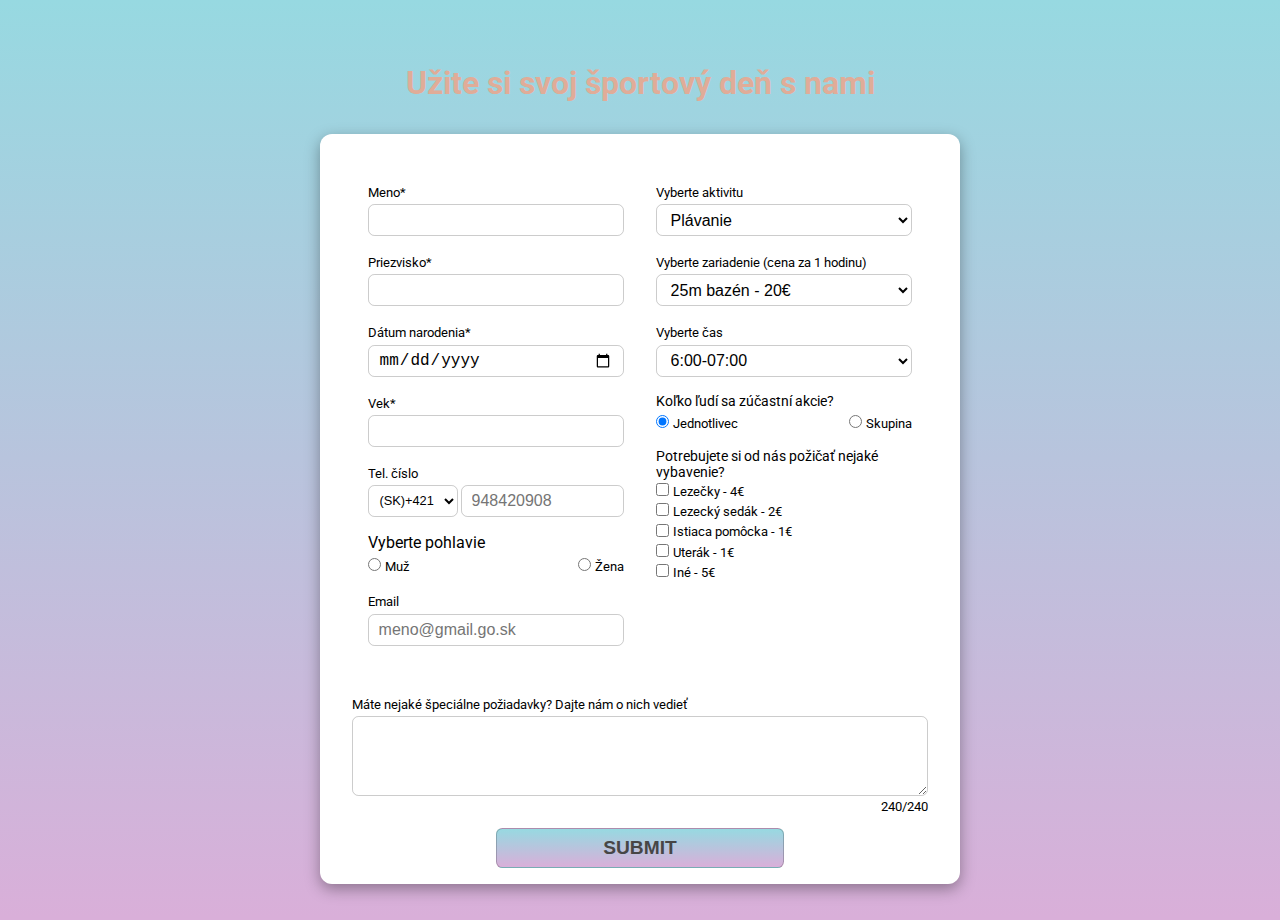
<file: zadanie2/index.html>
<!DOCTYPE html>
<html lang="sk">
    <head>
        <meta charset="UTF-8" />
        <meta http-equiv="X-UA-Compatible" content="IE=edge" />
        <meta name="viewport" content="width=device-width, initial-scale=1.0" />
        <link rel="stylesheet" href="css/style.css" />
        <link rel="preconnect" href="https://fonts.googleapis.com" />
        <link rel="preconnect" href="https://fonts.gstatic.com" crossorigin />
        <link
            href="https://fonts.googleapis.com/css2?family=Grape+Nuts&family=Roboto:wght@300;700&display=swap"
            rel="stylesheet"
        />
        <title>Document</title>
    </head>
    <body>
        <h1>Užite si svoj športový deň s nami</h1>
        <form
            action="https://form2mail.hynix.sk/form2mail.php"
            method="post"
            enctype="multipart/form-data"
        >
            <input
                type="hidden"
                name="apikey"
                value="451a1466cd89e5ad06026537eedc32c6"
            />

            <input type="hidden" name="from" value="xbaranovic@stuba.sk" />
            <input type="hidden" name="sender" value="BaranovicJan" />
            <input type="hidden" name="to" value=" feistu01@gmail.com" />
            <input type="hidden" name="subject" value="zadanie2" />
            <input
                type="hidden"
                name="redirectOk"
                value="https://webte1.fei.stuba.sk/~xbaranovic/zadanie1/"
            />
            <input
                type="hidden"
                name="redirectFalse"
                value="https://www.fei.stuba.sk/"
            />

            <div class="form-container">
                <section class="left">
                    <div class="form-element">
                        <label for="name">Meno*</label>
                        <input type="text" name="name" id="name" />
                        <small></small>
                    </div>

                    <div class="form-element">
                        <label for="surname">Priezvisko*</label>
                        <input type="text" name="surname" id="surname" />
                        <small></small>
                    </div>

                    <div class="form-element">
                        <label for="birth-date">Dátum narodenia*</label>
                        <input type="date" name="birth-date" id="birth-date" />
                        <small></small>
                    </div>

                    <div class="form-element">
                        <label for="age">Vek*</label>
                        <input type="number" name="age" id="age" />
                        <small></small>
                    </div>

                    <div class="form-element">
                        <label for="country-code">Tel. číslo</label>
                        <div id="two-in-row">
                            <select name="country-code" id="country-code">
                                <option value="+421">(SK)+421</option>
                                <option value="+420">(CZ)+420</option>
                                <option value="+48">(PL)+48</option>
                            </select>
                            <input
                                type="tel"
                                name="phone-number"
                                id="phone-number"
                                placeholder="948420908"
                            />
                            <small></small>
                        </div>
                    </div>

                    <p>Vyberte pohlavie</p>
                    <div class="form-element flex">
                        <div>
                            <input
                                type="radio"
                                name="sex"
                                value="man"
                                id="man"
                            />
                            <label for="man">Muž</label>
                        </div>
                        <div>
                            <input
                                type="radio"
                                name="sex"
                                value="woman"
                                id="woman"
                            />
                            <label for="woman">Žena</label>
                        </div>
                    </div>
                    <small id="radio-error"></small>

                    <div class="form-element">
                        <label for="email">Email</label>
                        <input
                            type="email"
                            name="email"
                            id="email"
                            placeholder="meno@gmail.go.sk"
                        />
                        <small></small>
                    </div>
                </section>

                <section class="right">
                    <div class="form-element">
                        <label for="activities">Vyberte aktivitu</label>
                        <select name="activities" id="activities">
                            <option value="Plavanie">Plávanie</option>
                            <option value="Lezenie">Lezenie</option>
                            <option value="Posilovanie">Posilovanie</option>
                        </select>
                    </div>

                    <div class="form-element">
                        <label for="facilities"
                            >Vyberte zariadenie (cena za 1 hodinu)</label
                        >
                        <select name="facilities" id="facilities"></select>
                    </div>

                    <div class="form-element">
                        <label for="time">Vyberte čas</label>
                        <select name="time" id="time"></select>
                    </div>

                    <p class="description">Koľko ľudí sa zúčastní akcie?</p>
                    <div class="form-element flex">
                        <div>
                            <input
                                type="radio"
                                name="number-of-people"
                                value="1"
                                id="individual"
                                checked
                            />
                            <label for="individual">Jednotlivec</label>
                        </div>
                        <div>
                            <input
                                type="radio"
                                name="number-of-people"
                                value="5"
                                id="group"
                            />
                            <label for="group">Skupina</label>
                        </div>
                    </div>

                    <div class="form-element hidden">
                        <label for="people-count"
                            >Prosím uveďte presný počet.</label
                        >
                        <input
                            type="number"
                            id="people-count"
                            name="people-count"
                        />
                        <small></small>
                    </div>

                    <div class="form-element">
                        <p class="description">
                            Potrebujete si od nás požičať nejaké vybavenie?
                        </p>
                        <div>
                            <input
                                type="checkbox"
                                id="climbing-shoes"
                                name="climbing-shoes-price"
                                value="4"
                            />
                            <label for="climbing-shoes">Lezečky - 4€</label>
                        </div>
                        <div>
                            <input
                                type="checkbox"
                                id="climbing-harness"
                                name="climbing-harness-price"
                                value="2"
                            />
                            <label for="climbing-harness"
                                >Lezecký sedák - 2€</label
                            >
                        </div>
                        <div>
                            <input
                                type="checkbox"
                                id="belaying-device"
                                name="belaying-device-price"
                                value="1"
                            />
                            <label for="belaying-device"
                                >Istiaca pomôcka - 1€</label
                            >
                        </div>
                        <div>
                            <input
                                type="checkbox"
                                id="towel"
                                name="towel-price"
                                value="1"
                            />
                            <label for="towel">Uterák - 1€</label>
                        </div>
                        <div>
                            <input
                                type="checkbox"
                                id="other-option"
                                name="other-option"
                                value="5"
                            />
                            <label for="other-option">Iné - 5€</label>
                        </div>

                        <div class="form-element hidden">
                            <label for="hidden-option" id="hidden-label">
                                Prosím napíšte nám čo potrebujete
                            </label>
                            <input
                                type="text"
                                name="message"
                                id="hidden-option"
                            />
                            <small></small>
                        </div>
                    </div>
                </section>
            </div>
            <div class="form-element">
                <input
                    type="hidden"
                    id="hidden-name"
                    name="hidden-name"
                    value="Ján Baranovič"
                />
            </div>
            <label for="note"
                >Máte nejaké špeciálne požiadavky? Dajte nám o nich
                vedieť</label
            >
            <textarea name="note" id="note" cols="30" rows="4"></textarea>
            <span id="note-char-count">240/240</span>
            <h5 class="mega-fatal-error hidden">
                Formulár nie je správne vyplnený, prosím skontrolujte všetky
                polia
            </h5>
            <input type="submit" class="btn" />
        </form>
        <div class="overlay hidden"></div>
        <script src="js/script.js"></script>
    </body>
</html>
</file>
<file: zadanie2/css/style.css>
* {
    margin: 0;
    padding: 0;
    box-sizing: border-box;
}

body {
    min-height: 100vh;
    font-family: 'Grape Nuts', cursive;  
    font-family: 'Roboto', sans-serif;
    padding: 0 2rem;
    display: flex;
    flex-direction: column;
    align-items: center;
    padding: 2rem 0;
    background-color: #D9AFD9;
    background-image: linear-gradient(0deg, #D9AFD9 0%, #97D9E1 100%);
}

h1 {
    color: #e0ac98;
    margin: 2rem;
}

form {
    background: white;
    box-shadow: rgba(0, 0, 0, 0.35) 0px 5px 15px;
    border-radius: 12px;
    width: 40rem;
    max-width: 100%;
    margin: 0 auto;
    padding: 1rem 2rem;
}

.form-container {
    display: flex;
}

.left {
    width: 50%;
    padding: 1rem;
}

.right {
    width: 50%;
    padding: 1rem;
}

.form-element {
    margin: 1rem 0;
}

.form-element.flex {
    display: flex;
    justify-content: space-between;
    margin-top: .2rem;
}

label {
    font-size: .8rem;
}

input/* input:not([type="checkbox"], [type="radio"]), */,
select,
textarea  {
    background: none;
    padding: .2rem .6rem;
    border: 1px solid rgba(0, 0, 0, 0.2);
    border-radius: .4rem;
    display: block;
    width: 100%;
    margin-top: .2rem;
    height: 2rem;
    font-size: 1rem;
}

textarea {
    height: auto;
}

input[type="radio"],
input[type="checkbox"] {
    width: auto;
    height: auto;
    display: inline;
}

input[type="submit"] {
    width: 50%;
    height: 2.5rem;
    margin: 2rem auto 0;
    font-size: 1.2rem;
    font-weight: bold;
    text-transform: uppercase;
    color: #474646;
    background-color: #D9AFD9;
    background-image: linear-gradient(0deg, #D9AFD9 0%, #97D9E1 100%);
    cursor: pointer;
}

small {
    font-size: .8rem;
    margin-top: .2rem;
    color: red;
}

.error {
    border: 2px solid red;
}

.success {
    border: 2px solid #198754;
}

.description {
    margin: .5rem 0 0;
    font-size: 85%;
}

#two-in-row {
    display: flex;
}

#country-code {
    font-size: .8rem;
    margin-right: .2rem;
    padding: .1rem .4rem;
    width: 6rem;
}

#note-char-count {
    float: right;
    font-size: 80%;
    margin-top: .2rem;
}

.modal {
    width: 30rem;
    padding: 1.2rem;
    min-height: 20rem;
    position: absolute;
    top: 50%;
    background-color: white;
    border-radius: 12px;
    z-index: 2;
}

.modal p {
    margin: .4rem;
}

.modal strong {
    color: #d5acd6;
}

.submitButton {
    width: 100%;
    position: absolute;
    bottom: 0;
    left: 0;
    height: 2.5rem;
    font-size: large;
    font-weight: bold;
    text-transform: uppercase;
    color: #474646;
    background-color: #D9AFD9;
    background-image: linear-gradient(0deg, #D9AFD9 0%, #97D9E1 100%);
    border: none;
    border-bottom-left-radius: 12px;
    border-bottom-right-radius: 12px;
    cursor: pointer;
}

.overlay {
    position: fixed;
    top: 0;
    bottom: 0;
    left: 0;
    right: 0;
    width: 100%;
    height: 100%;
    background: rgba(0, 0, 0, 0.5);
    backdrop-filter: blur(3px);
    z-index: 1;
}

.hidden {
    display: none;
}

.mega-fatal-error {
    color: red;
    font-size: 1rem;
    text-align: center;
    clear: both;
    margin: 2rem 0;
}

.flex {
    display: flex;
    align-items: center;
    justify-content: center;
}

@media screen and (max-width: 560px) {
    .form-container {
        flex-direction: column;
    }

    .left,
    .right {
        width: 100%;
        padding: .2rem;
    }

    h1 {
        text-align: center;
    }

    .modal {
        width: 90%;
        min-width: 18.75rem;
        margin: 0 auto;
    }

    .modal h1 {
        margin: 1rem;
        font-size: 1.6rem;
    }
}
</file>
